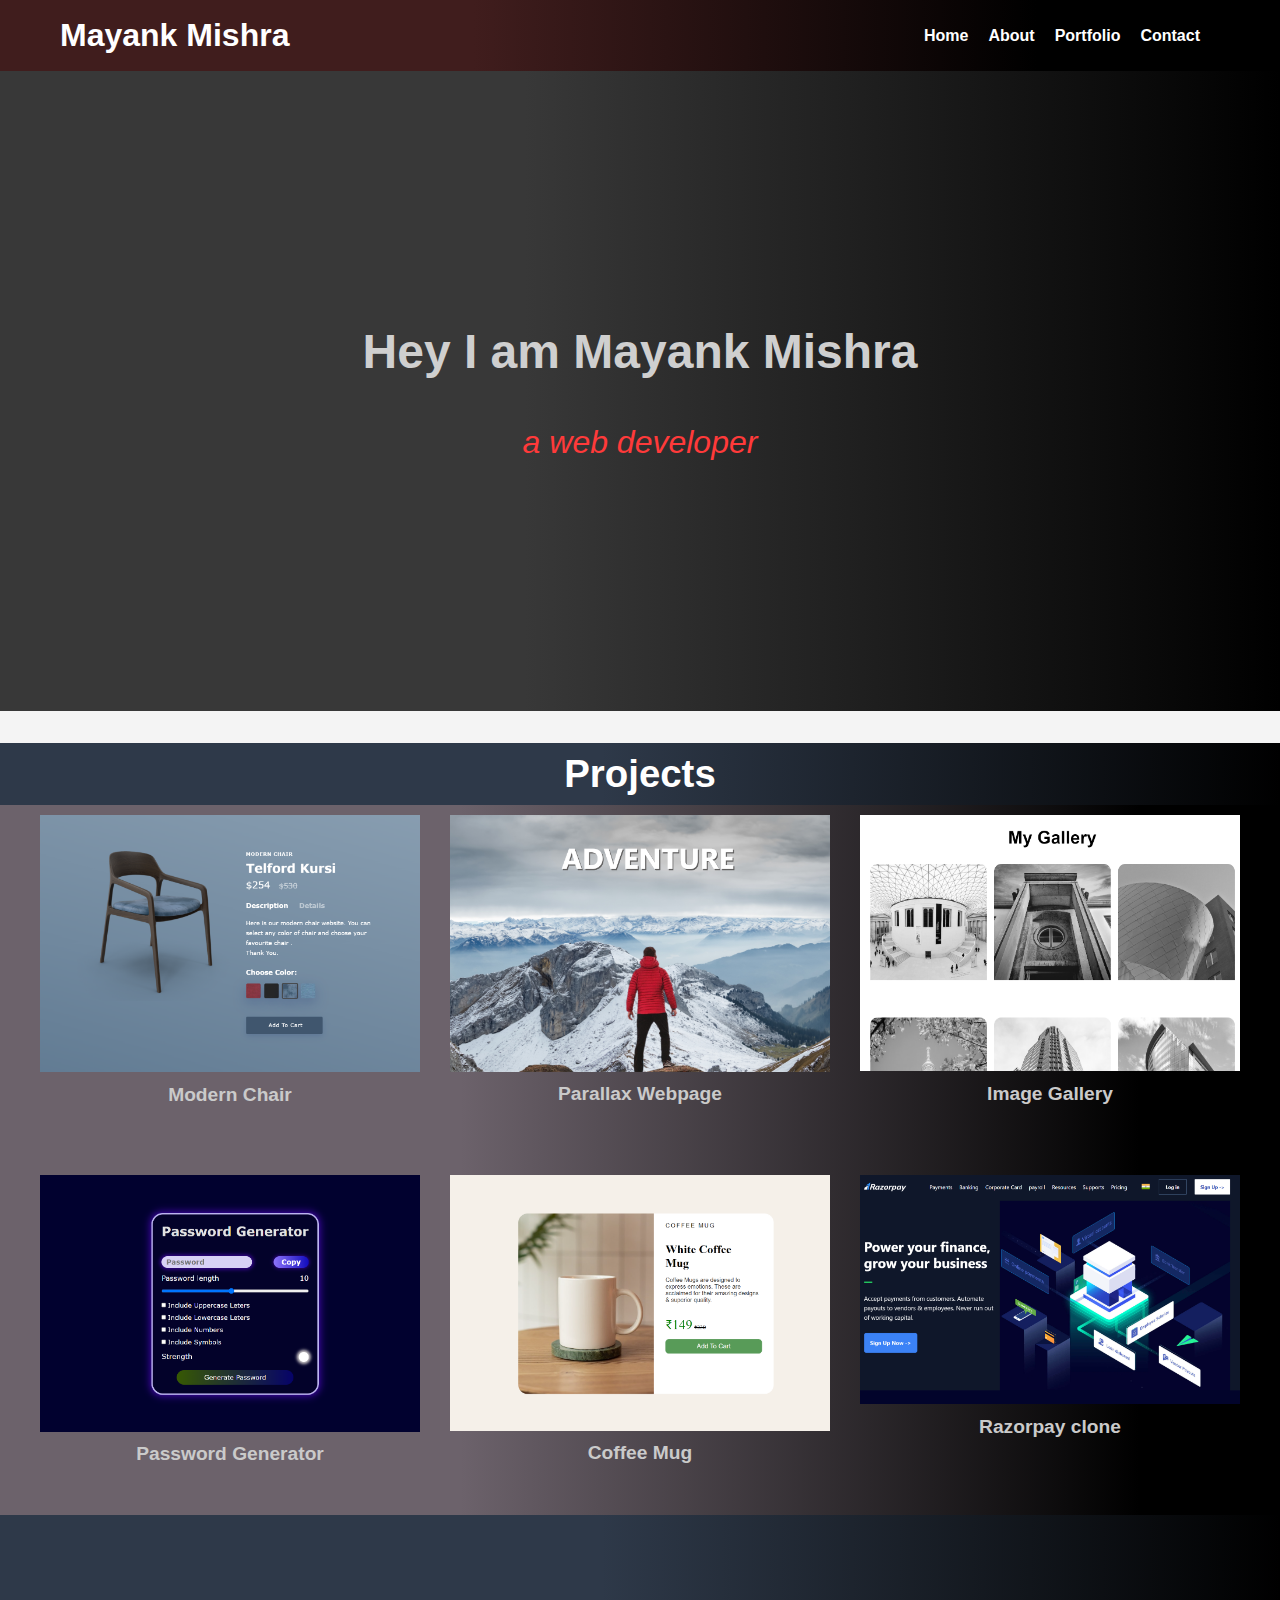
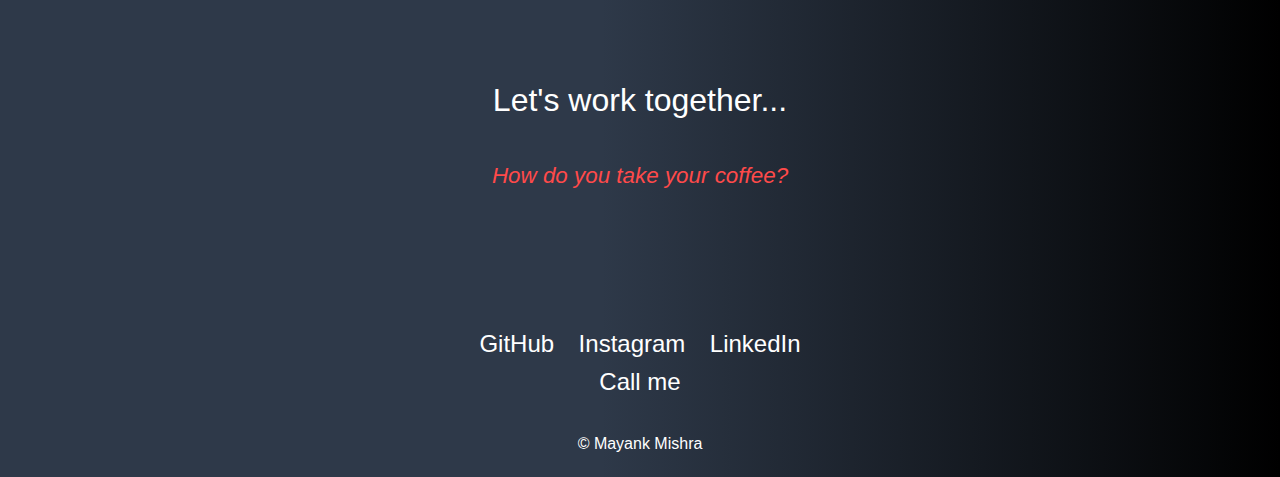
<file: Task_01/index.html>
<!DOCTYPE html>
<html lang="en">
  <head>
    <meta charset="UTF-8" />
    <meta name="viewport" content="width=device-width, initial-scale=1.0" />
    <title>Portfolio</title>
    <link rel="stylesheet" href="style.css" />
  </head>
  <body>
    <div class="wrapper">
      <nav class="navbar">
        <div class="container">
          <h1 class="logo">Mayank Mishra</h1>
          <ul class="nav-links">
            <li><a href="#home">Home</a></li>
            <li><a href="#about">About</a></li>
            <li><a href="#portfolio">Portfolio</a></li>
            <li><a href="#contact">Contact</a></li>
          </ul>
        </div>
      </nav>

      <section class="myIntro">
        <div>
          <p>Hey I am Mayank Mishra</p>
          <br /><span>a web developer</span>
        </div>
      </section>
      <div class="projectheading">
        Projects
      </div>

      <div class="myprojects">
        <section class="grid-container">
          <div class="grid-item">
            <img src="p1.png" alt="Image 1" />
            <p>Modern Chair</p>
          </div>
          <div class="grid-item">
            <img src="p2.png" alt="Image 2" />
            <p>Parallax Webpage</p>
          </div>
          <div class="grid-item">
            <img src="p3.png" alt="Image 3" />
            <p>Image Gallery</p>
          </div>
          <div class="grid-item">
            <img src="p4.png" alt="Image 4" />
            <p>Password Generator</p>
          </div>
          <div class="grid-item">
            <img src="p5.png" alt="Image 5" />
            <p>Coffee Mug</p>
          </div>
          <div class="grid-item">
            <img src="p6.png" alt="Image 6" />
            <p>Razorpay clone</p>
          </div>
        </section>
      </div>

      <div class="footerfirst">
        <div class="upperfooter">
            <p>Let's work together...</p>
            <div class="insideupperfooter">
                <p>How do you take your coffee?</p>
            </div>
        </div>
        <div class="social-links">
            <a href="https://github.com/Mayanksde" target="_blank">GitHub</a>
            <a href="#home" target="_blank">Instagram</a>
            <a href="https://www.linkedin.com/in/mayank-mishra-370902213/" target="_blank">LinkedIn</a>
            <p>Call me</p>
          </div>
      </div>

      <footer>
        <p>&copy; Mayank Mishra</p>
      </footer>

    </div>
  </body>
</html>
</file>
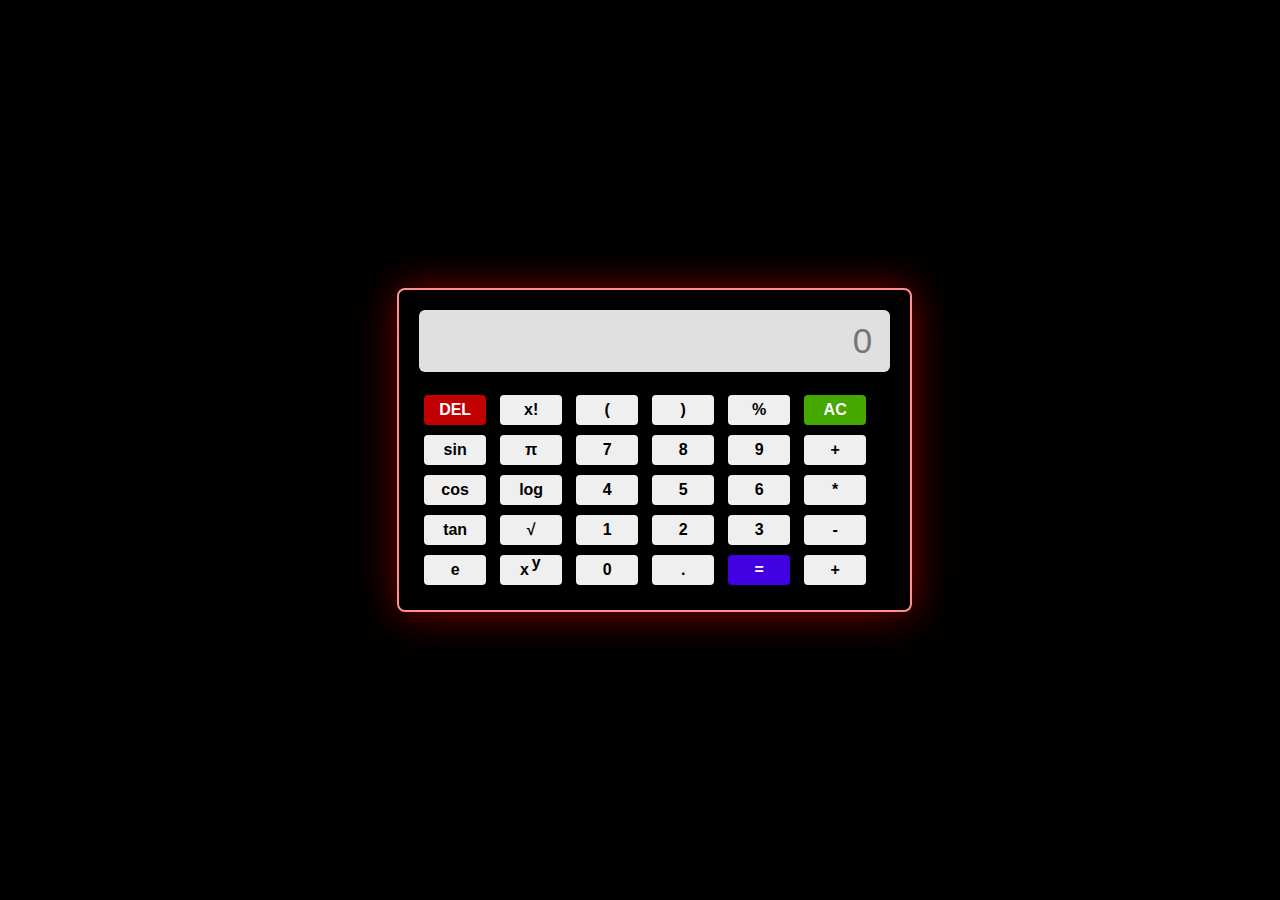
<file: Task_03/index.html>
<!DOCTYPE html>
<html lang="en">
  <head>
    <meta charset="UTF-8" />
    <meta name="viewport" content="width=device-width, initial-scale=1.0" />
    <title>Calculator</title>
    <link rel="stylesheet" href="styles.css" />
    <link rel="stylesheet" href="responsive.css">
  </head>
  <body>
    <div class="container">
      <div class="display">
        <input id="screen" type="text" placeholder="0" />
      </div>

      <div class="btns">
        <div class="row">
          <button id="ce" onclick="backspc()"><strong>DEL</strong></button>
          <button onclick="fact()"><strong>x!</strong></button>
          <button class="btn"><strong>(</strong></button>
          <button class="btn"><strong>)</strong></button>
          <button class="btn"><strong>%</strong></button>
          <button id="ac" onclick="screen.value=''"><strong>AC</strong></button>
        </div>

        <div class="row">
          <button onclick="sin()"><strong>sin</strong></button>
          <button onclick="pi()"><strong>π</strong></button>
          <button class="btn"><strong>7</strong></button>
          <button class="btn"><strong>8</strong></button>
          <button class="btn"><strong>9</strong></button>
          <button class="btn"><strong>+</strong></button>
        </div>

        <div class="row">
          <button onclick="cos()"><strong>cos</strong></button>
          <button onclick="log()"><strong>log</strong></button>
          <button class="btn"><strong>4</strong></button>
          <button class="btn"><strong>5</strong></button>
          <button class="btn"><strong>6</strong></button>
          <button class="btn"><strong>*</strong></button>
        </div>

        <div class="row">
          <button onclick="tan()"><strong>tan</strong></button>
          <button onclick="sqrt()"><strong>√</strong></button>
          <button class="btn"><strong>1</strong></button>
          <button class="btn"><strong>2</strong></button>
          <button class="btn"><strong>3</strong></button>
          <button class="btn"><strong>-</strong></button>
        </div>

        <div class="row">
          <button onclick="e()"><strong>e</strong></button>
          <button onclick="pow()">
            <strong>x</strong>
            <span style="position: relative; bottom: 0.4em; right: 0.1em"
              ><strong>y</strong></span
            >
          </button>
          <button class="btn"><strong>0</strong></button>
          <button class="btn"><strong>.</strong></button>
          <button id="eval" onclick="screen.value=eval(screen.value)">
            <strong>=</strong>
          </button>
          <button class="btn"><strong>+</strong></button>
        </div>
      </div>
    </div>
  </body>
  <script src="index.js"></script>
</html>
</file>
<file: Task_01/style.css>
* {
  margin: 0;
  padding: 0;
  box-sizing: border-box;
}

body {
  font-family: Arial, sans-serif;
  background-color: #f4f4f4;
  line-height: 1.6;
}

.navbar {
  background: rgb(64, 29, 29);
  background: linear-gradient(
    90deg,
    rgba(64, 29, 29, 1) 37%,
    rgba(0, 0, 0, 1) 81%
  );
  color: #fff;
  padding: 10px 0;
}

.container {
  max-width: 1200px;
  margin: 0 auto;
  padding: 0 20px;
  display: flex;
  justify-content: space-between;
  align-items: center;
}

.nav-links {
  list-style-type: none;
  display: flex;
}

.nav-links li {
  margin-right: 20px;
}

.nav-links a {
  text-decoration: none;
  color: #fff;
  font-weight: bold;
  transition: color 0.3s;
}

.nav-links a:hover {
  color: #ff5733;
}
.myIntro {
  width: 100vw;
  height: 40rem;
  background: rgb(56, 56, 56);
  background: linear-gradient(
    90deg,
    rgba(56, 56, 56, 1) 41%,
    rgba(0, 0, 0, 1) 100%
  );
  display: flex;
  justify-content: center;
  align-items: center;
  margin-bottom: 2rem;
}
.myIntro p {
  font-size: 3rem;
  font-weight: bolder;
  font-family: Verdana, Geneva, Tahoma, sans-serif;
  color: rgb(207, 207, 207);
}
.myIntro span {
  font-style: italic;
  color: rgb(255, 58, 58);
  font-size: 2rem;
  display: flex;
  align-items: center;
  justify-content: center;
  margin-top: 0px;
  font-weight: 100;
}
.myprojects {
  display: flex;
  justify-content: center;
  align-items: center;
  background: rgb(108, 98, 107);
  background: linear-gradient(
    90deg,
    rgba(108, 98, 107, 1) 36%,
    rgba(0, 0, 0, 1) 89%
  );
}
.myprojects p {
  font-size: 1.2rem;
  color: rgb(202, 202, 202);
  font-weight: bolder;
}
.grid-container {
  display: grid;
  grid-template-columns: repeat(3, 400px);
  grid-template-rows: repeat(2, 350px);
  gap: 10px;
}

.grid-item {
  width: 400px;
  height: 350px;

  text-align: center;
  padding: 10px;
}

.grid-item img {
  max-width: 100%;
  max-height: 100%;
}
.social-links {
  background: rgb(46, 57, 73);
  background: linear-gradient(
    90deg,
    rgba(46, 57, 73, 1) 47%,
    rgba(0, 0, 0, 1) 100%
  );
  color: #fff;
  padding: 10px 0;
  text-align: center;
}

.social-links a {
  color: #fff;
  margin: 0 10px;
  text-decoration: none;
  font-size: 1.5rem;
}
.social-links p {
  font-size: 1.5rem;
}
footer {
  background: rgb(46, 57, 73);
  background: linear-gradient(
    90deg,
    rgba(46, 57, 73, 1) 47%,
    rgba(0, 0, 0, 1) 100%
  );
  color: #fff;
  padding: 20px 0;
  text-align: center;
}
.upperfooter {
  height: 400px;
  width: 100vw;
  background: rgb(46, 57, 73);
  background: linear-gradient(
    90deg,
    rgba(46, 57, 73, 1) 47%,
    rgba(0, 0, 0, 1) 100%
  );
  color: white;
}
.upperfooter p {
  display: flex;
  justify-content: center;
  align-items: center;
  padding-top: 10rem;
  font-size: 2rem;
}
.upperfooter .insideupperfooter p {
  color: rgb(255, 74, 74);
  font-size: 1.4rem;
  padding: 2rem;
  font-style: italic;
}
.projectheading {
  display: flex;
  justify-content: center;
  align-items: center;
  font-size: 2.4rem;
  font-weight: bolder;
  background: rgb(46, 57, 73);
  background: linear-gradient(
    90deg,
    rgba(46, 57, 73, 1) 47%,
    rgba(0, 0, 0, 1) 100%
  );
  color: white;
}
</file>
<file: Task_03/styles.css>
body {
  padding: 0;
  margin: 0;
  display: flex;
  justify-content: center;
  align-items: center;
  min-height: 100vh;
  user-select: none;
  background-color: black;
}

.container {
  margin-left: 1.8em;
  padding: 20px;
  border-radius: 8px;
  border: 2px solid rgb(255, 145, 145);
  box-shadow: 1px 1px 40px rgb(125, 0, 0);
}
.row button {
  width: 62px;
  height: 30px;
  font-size: 16px;
  border: none;
  outline: none;
  margin: 5px;
  border-radius: 4px;
  transition: 0.1s;
}
.row button:hover {
  scale: 1.1;
  border: 1px solid white;
  background-color: rgb(44, 44, 44);
  color: white;
}

.display #screen {
  margin-bottom: 0.5em;
  width: auto;
  height: 60px;
  font-size: 35px;
  outline: none;
  border: none;
  text-align: right;
  padding-right: 0.5em;
  background-color: #e0e0e0;
  border-radius: 6px;
}

#eval {
  background: #4000e1;
  color: white;
}

#eval:hover {
  background-color: #2f00a6;
}

#ac {
  background-color: #5bdb00c2;
  color: white;
}

#ac:hover {
  background-color: #5bdb0084;
}

#ce {
  background-color: rgb(193, 0, 0);
  color: #fff;
}
#ce:hover {
  background-color: rgb(168, 0, 0);
}
</file>
<file: Task_03/responsive.css>
@media (max-width:450px) {
    .row button {
        width: 37px;
        height: 35px;
      }
      .display #screen {
        margin-bottom: 0.5em;
        width: 300px;
        padding-right:0.1em;
        border-radius: 5px;
      }
      .container {
        margin-left:0.1em;
        padding: 10px;
        border-radius: 5px;
      }
}
@media ( (min-width:450px) and (max-width:524px))
{
    .row button {
        width: 45px;
        height: 35px;
      }
      .display #screen {
        margin-bottom: 0.5em;
        width: 344px;
        padding-right:0.1em;
        border-radius: 5px;
      }
      .container {
        margin-left:0.1em;
        padding: 10px;
        border-radius: 5px;
      }
}
</file>
